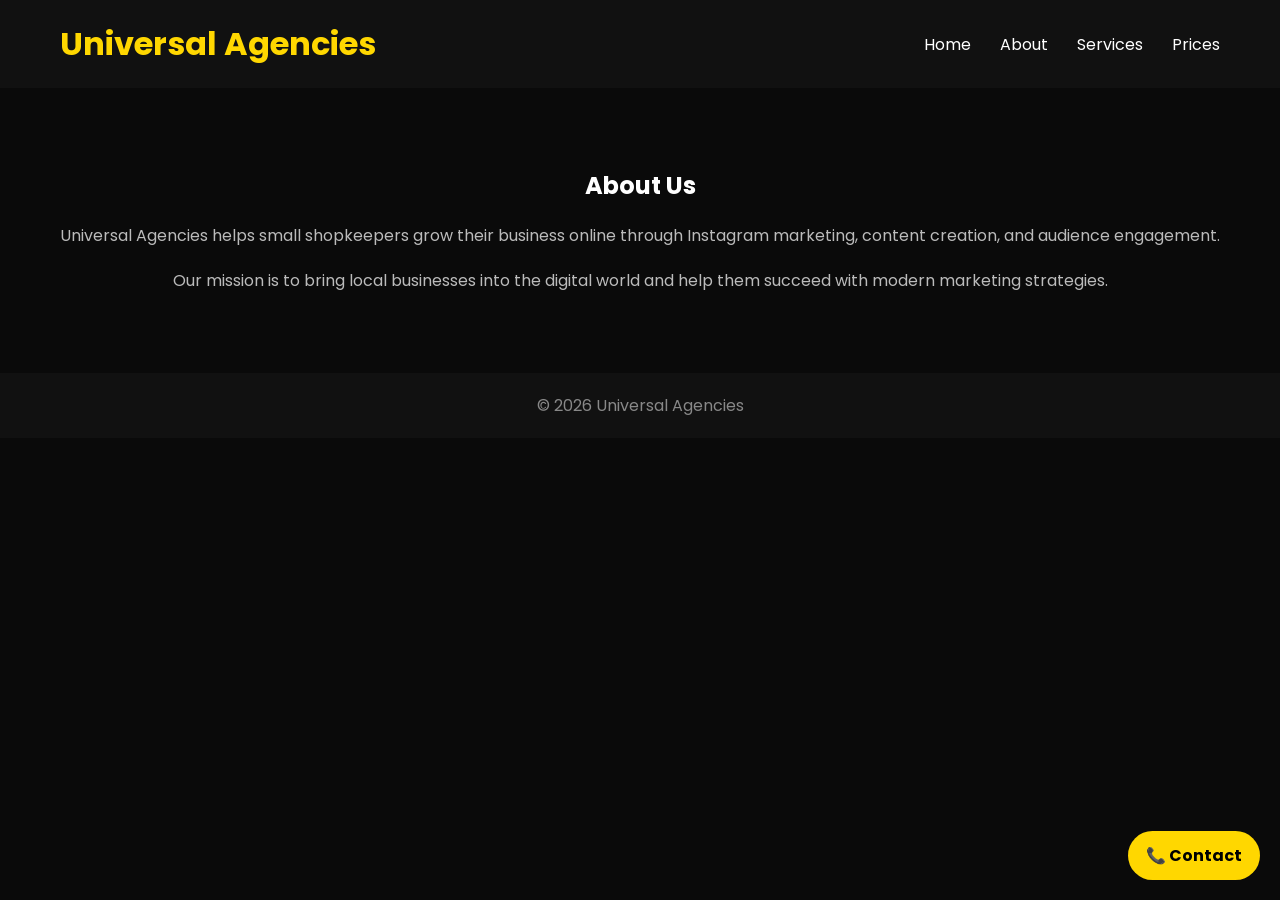
<file: about.html>
<!DOCTYPE html>
<html lang="en">
<head>
    <meta name="viewport" content="width=device-width, initial-scale=1.0">
    <meta charset="UTF-8">
    <title>About - Universal Agencies</title>
    <meta name="viewport" content="width=device-width, initial-scale=1.0">

    <link href="https://fonts.googleapis.com/css2?family=Poppins:wght@300;400;600&display=swap" rel="stylesheet">
    <link rel="stylesheet" href="style.css">
</head>
<body>

<header>
    <h1>Universal Agencies</h1>
    <nav>
        <a href="index.html">Home</a>
        <a href="about.html">About</a>
        <a href="services.html">Services</a>
        <a href="pricing.html">Prices</a>
    </nav>
</header>

<section class="page">
    <h2>About Us</h2>
    <p>
        Universal Agencies helps small shopkeepers grow their business online through Instagram marketing, content creation, and audience engagement.
    </p>

    <p>
        Our mission is to bring local businesses into the digital world and help them succeed with modern marketing strategies.
    </p>
</section>

<footer>
    <p>© 2026 Universal Agencies</p>
</footer>

<div class="contact-btn" onclick="copyNumber()">📞 Contact</div>

<script>
function copyNumber() {
    navigator.clipboard.writeText("7558489440");
    alert("Number copied: 7558489440");
}
</script>

</body>
</html>
</file>
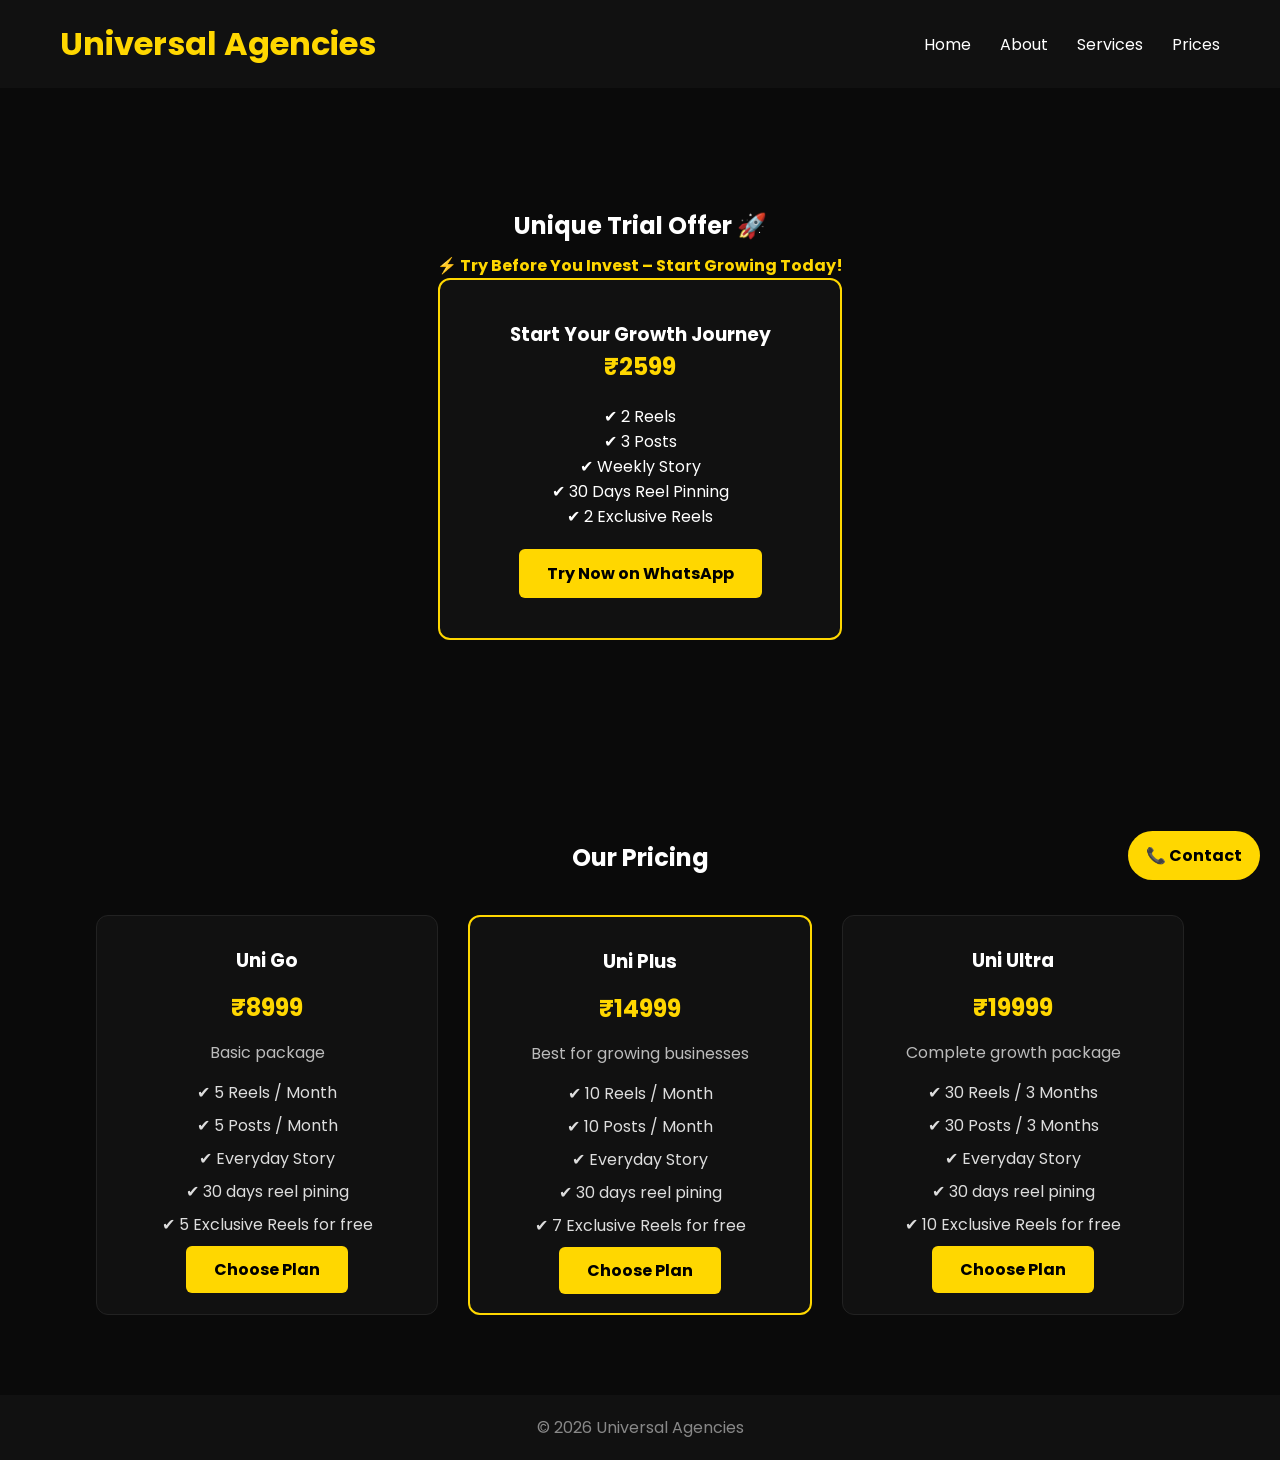
<file: pricing.html>
<!DOCTYPE html>
<html lang="en">
<head>
    <meta charset="UTF-8">
    <title>Pricing - Universal Agencies</title>
    <meta name="viewport" content="width=device-width, initial-scale=1.0">

    <!-- Poppins Font -->
    <link href="https://fonts.googleapis.com/css2?family=Poppins:wght@300;400;600&display=swap" rel="stylesheet">

    <link rel="stylesheet" href="style.css">
</head>
<body>

<header>
    <h1>Universal Agencies</h1>
    <nav>
        <a href="index.html">Home</a>
        <a href="about.html">About</a>
        <a href="services.html">Services</a>
        <a href="pricing.html">Prices</a>
    </nav>
</header>

<!-- 🔥 TRIAL SECTION FIRST -->
<section class="trial">
    <h2 class="title">Unique Trial Offer 🚀</h2>

    <p style="color: gold; font-weight: bold; margin-top: 10px;">
        ⚡ Try Before You Invest – Start Growing Today!
    </p>

    <div class="trial-wrapper">
        <div class="trial-card">
            <h3>Start Your Growth Journey</h3>
            <h1 style="color: gold;">₹2599</h1>

            <ul>
                <li>✔ 2 Reels</li>
                <li>✔ 3 Posts</li>
                <li>✔ Weekly Story</li>
                <li>✔ 30 Days Reel Pinning</li>
                <li>✔ 2 Exclusive Reels</li>
            </ul>

            <a class="btn" href="https://wa.me/917558489440?text=Hi%20I%20am%20interested%20in%20your%20Trial%20Offer" target="_blank">
                Try Now on WhatsApp
            </a>
        </div>
    </div>
</section>

<!-- 💰 PRICING SECTION -->
<section class="pricing">
    <h2 class="title">Our Pricing</h2>

    <div class="pricing-container">

        <!-- UNI GO -->
        <div class="price-card">
            <h3>Uni Go</h3>
            <h1>₹8999</h1>
            <p>Basic package</p>

            <ul>
                <li>✔ 5 Reels / Month</li>
                <li>✔ 5 Posts / Month</li>
                <li>✔ Everyday Story</li>
                <li>✔ 30 days reel pining</li>
                <li>✔ 5 Exclusive Reels for free</li>
            </ul>

            <a class="btn" href="https://wa.me/917558489440?text=Hi%20I%20am%20interested%20in%20your%20Uni%20Go%20plan" target="_blank">
                Choose Plan
            </a>
        </div>

        <!-- UNI PLUS -->
        <div class="price-card highlight">
            <h3>Uni Plus</h3>
            <h1>₹14999</h1>
            <p>Best for growing businesses</p>

            <ul>
                <li>✔ 10 Reels / Month</li>
                <li>✔ 10 Posts / Month</li>
                <li>✔ Everyday Story</li>
                <li>✔ 30 days reel pining</li>
                <li>✔ 7 Exclusive Reels for free</li>
            </ul>

            <a class="btn" href="https://wa.me/917558489440?text=Hi%20I%20am%20interested%20in%20your%20Uni%20Plus%20plan" target="_blank">
                Choose Plan
            </a>
        </div>

        <!-- UNI ULTRA -->
        <div class="price-card">
            <h3>Uni Ultra</h3>
            <h1>₹19999</h1>
            <p>Complete growth package</p>

            <ul>
                <li>✔ 30 Reels / 3 Months</li>
                <li>✔ 30 Posts / 3 Months</li>
                <li>✔ Everyday Story</li>
                <li>✔ 30 days reel pining</li>
                <li>✔ 10 Exclusive Reels for free</li>
            </ul>

            <a class="btn" href="https://wa.me/917558489440?text=Hi%20I%20am%20interested%20in%20your%20Uni%20Ultra%20plan" target="_blank">
                Choose Plan
            </a>
        </div>

    </div>
</section>

<footer>
    <p>© 2026 Universal Agencies</p>
</footer>

<div class="contact-btn" onclick="copyNumber()">📞 Contact</div>

<script>
function copyNumber() {
    navigator.clipboard.writeText("7558489440");
    alert("Number copied: 7558489440");
}
</script>

</body>
</html>
</file>
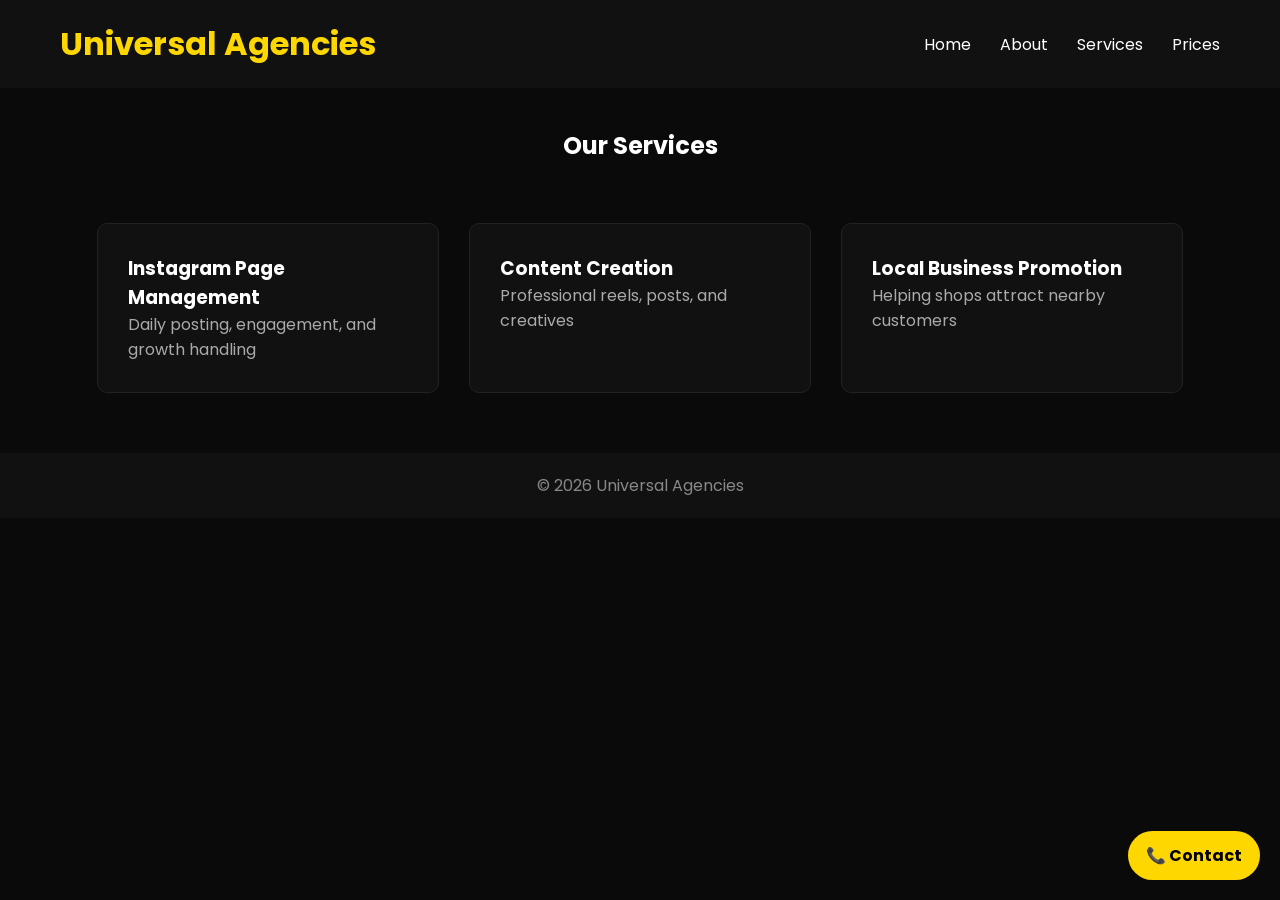
<file: services.html>
<!DOCTYPE html>
<html lang="en">
<head>
    <meta name="viewport" content="width=device-width, initial-scale=1.0">
    <meta charset="UTF-8">
    <title>Services - Universal Agencies</title>
    <meta name="viewport" content="width=device-width, initial-scale=1.0">

    <link href="https://fonts.googleapis.com/css2?family=Poppins:wght@300;400;600&display=swap" rel="stylesheet">
    <link rel="stylesheet" href="style.css">
</head>
<body>

<header>
    <h1>Universal Agencies</h1>
    <nav>
        <a href="index.html">Home</a>
        <a href="about.html">About</a>
        <a href="services.html">Services</a>
        <a href="pricing.html">Prices</a>
    </nav>
</header>

<section>
    <h2 class="title">Our Services</h2>

    <div class="services-container">
        <div class="card">
            <h3>Instagram Page Management</h3>
            <p>Daily posting, engagement, and growth handling</p>
        </div>

        <div class="card">
            <h3>Content Creation</h3>
            <p>Professional reels, posts, and creatives</p>
        </div>

        <div class="card">
            <h3>Local Business Promotion</h3>
            <p>Helping shops attract nearby customers</p>
        </div>
    </div>
</section>

<footer>
    <p>© 2026 Universal Agencies</p>
</footer>

<div class="contact-btn" onclick="copyNumber()">📞 Contact</div>

<script>
function copyNumber() {
    navigator.clipboard.writeText("7558489440");
    alert("Number copied: 7558489440");
}
</script>

</body>
</html>
</file>
<file: style.css>
* {
    margin: 0;
    padding: 0;
    font-family: 'Poppins', sans-serif;
}

body {
    background: #0a0a0a;
    color: white;
}

/* HEADER */
header {
    display: flex;
    justify-content: space-between;
    align-items: center;
    padding: 20px 60px;
    background: #111;
}

header h1 {
    color: gold;
}

nav a {
    margin-left: 25px;
    color: white;
    text-decoration: none;
}

nav a:hover {
    color: gold;
}

/* HERO */
.hero {
    text-align: center;
    padding: 140px 20px 100px;
}

.hero h2 {
    font-size: 40px;
    margin-bottom: 15px;
}

.hero p {
    color: #bbb;
    margin-bottom: 30px;
}

/* BUTTON */
.btn {
    padding: 12px 28px;
    background: gold;
    color: black;
    font-weight: bold;
    border-radius: 6px;
    text-decoration: none;
}

/* FEATURES */
.features {
    display: flex;
    justify-content: center;
    gap: 30px;
    padding: 80px 60px;
    flex-wrap: wrap;
}

/* SERVICES */
.services-container {
    display: flex;
    justify-content: center;
    gap: 30px;
    padding: 60px;
    flex-wrap: wrap;
}

.title {
    text-align: center;
    margin-top: 40px;
}

/* CARD */
.card {
    background: #111;
    padding: 30px;
    border-radius: 10px;
    width: 280px;
    border: 1px solid #222;
    transition: 0.3s;
}

.card:hover {
    transform: translateY(-10px);
    border-color: gold;
}

.card p {
    color: #aaa;
}

/* ABOUT PAGE */
.page {
    text-align: center;
    padding: 80px 40px;
}

.page p {
    margin-top: 20px;
    color: #bbb;
}

/* CONTACT BUTTON */
.contact-btn {
    position: fixed;
    bottom: 20px;
    right: 20px;
    background: gold;
    color: black;
    padding: 12px 18px;
    border-radius: 30px;
    font-weight: bold;
    cursor: pointer;
}

/* FOOTER */
footer {
    text-align: center;
    padding: 20px;
    background: #111;
    color: #888;
}
/* RESPONSIVE DESIGN */

/* Tablets */
@media (max-width: 1024px) {
    header {
        padding: 20px 30px;
    }

    .hero h2 {
        font-size: 32px;
    }
}

/* Mobile Devices */
@media (max-width: 768px) {

    header {
        flex-direction: column;
        text-align: center;
    }

    nav {
        margin-top: 10px;
    }

    .hero {
        padding: 100px 20px 60px;
    }

    .hero h2 {
        font-size: 26px;
    }

    .hero p {
        font-size: 14px;
    }

    .features,
    .services-container {
        flex-direction: column;
        align-items: center;
    }

    .card {
        width: 90%;
    }

    .page {
        padding: 50px 20px;
    }
     .trial-card {
        width: 90%;
    }
}
/* PRICING SECTION */
.pricing {
    padding: 80px 40px;
    text-align: center;
}

.pricing-container {
    display: flex;
    justify-content: center;
    gap: 30px;
    flex-wrap: wrap;
    margin-top: 40px;
}

/* PRICE CARD */
.price-card {
    background: #111;
    padding: 30px;
    border-radius: 12px;
    width: 280px;
    border: 1px solid #222;
    transition: 0.3s;
}

.price-card:hover {
    transform: translateY(-10px);
    border-color: gold;
}

.price-card h3 {
    margin-bottom: 10px;
}

.price-card h1 {
    color: gold;
    margin: 15px 0;
}

.price-card span {
    font-size: 14px;
    color: #aaa;
}

.price-card p {
    color: #bbb;
    margin-bottom: 15px;
}

.price-card ul {
    list-style: none;
    margin-bottom: 20px;
}

.price-card ul li {
    margin: 8px 0;
    color: #ddd;
}

/* HIGHLIGHT PLAN */
.highlight {
    border: 2px solid gold;
}
/* MOBILE RESPONSIVE FIX */
@media (max-width: 768px) {
    @media (max-width: 768px) {
    .trial-card {
        width: 90%;
    }
}

    /* HEADER */
    header {
        flex-direction: column;
        text-align: center;
        padding: 15px;
    }

    nav {
        margin-top: 10px;
    }

    nav a {
        display: inline-block;
        margin: 8px;
    }

    /* HERO */
    .hero {
        padding: 80px 15px 50px;
    }

    .hero h2 {
        font-size: 24px;
    }

    .hero p {
        font-size: 14px;
    }

    /* FEATURES & SERVICES */
    .features,
    .services-container,
    .pricing-container {
        flex-direction: column;
        align-items: center;
        gap: 20px;
    }

    /* CARDS */
    .card,
    .price-card {
        width: 90%;
        max-width: 350px;
    }

    /* TEXT PADDING */
    .page {
        padding: 40px 15px;
    }

    /* PRICING TITLE */
    .title {
        font-size: 22px;
        margin-bottom: 20px;
    }

    /* BUTTON */
    .btn {
        display: inline-block;
        padding: 10px 20px;
        font-size: 14px;
    }

    /* CONTACT BUTTON */
    .contact-btn {
        padding: 10px 15px;
        font-size: 14px;
    }
}
/* ===== FINAL CLEAN TRIAL SECTION ===== */

.trial {
    padding: 80px 20px;
    text-align: center;
}

.trial-wrapper {
    display: flex;
    justify-content: center;
    align-items: center;
    width: 100%;
}

/* SINGLE CLEAN CARD */
.trial-card {
    background: #111;
    padding: 40px;
    border-radius: 12px;
    width: 320px;
    border: 2px solid gold;
    text-align: center;
    margin: 0 auto;
}

/* LIST CENTER */
.trial-card ul {
    list-style: none;
    padding: 0;
    margin: 20px 0;
}

.trial-card ul li {
    text-align: center;
}

/* BUTTON */
.trial-card .btn {
    display: inline-block;
}
</file>
